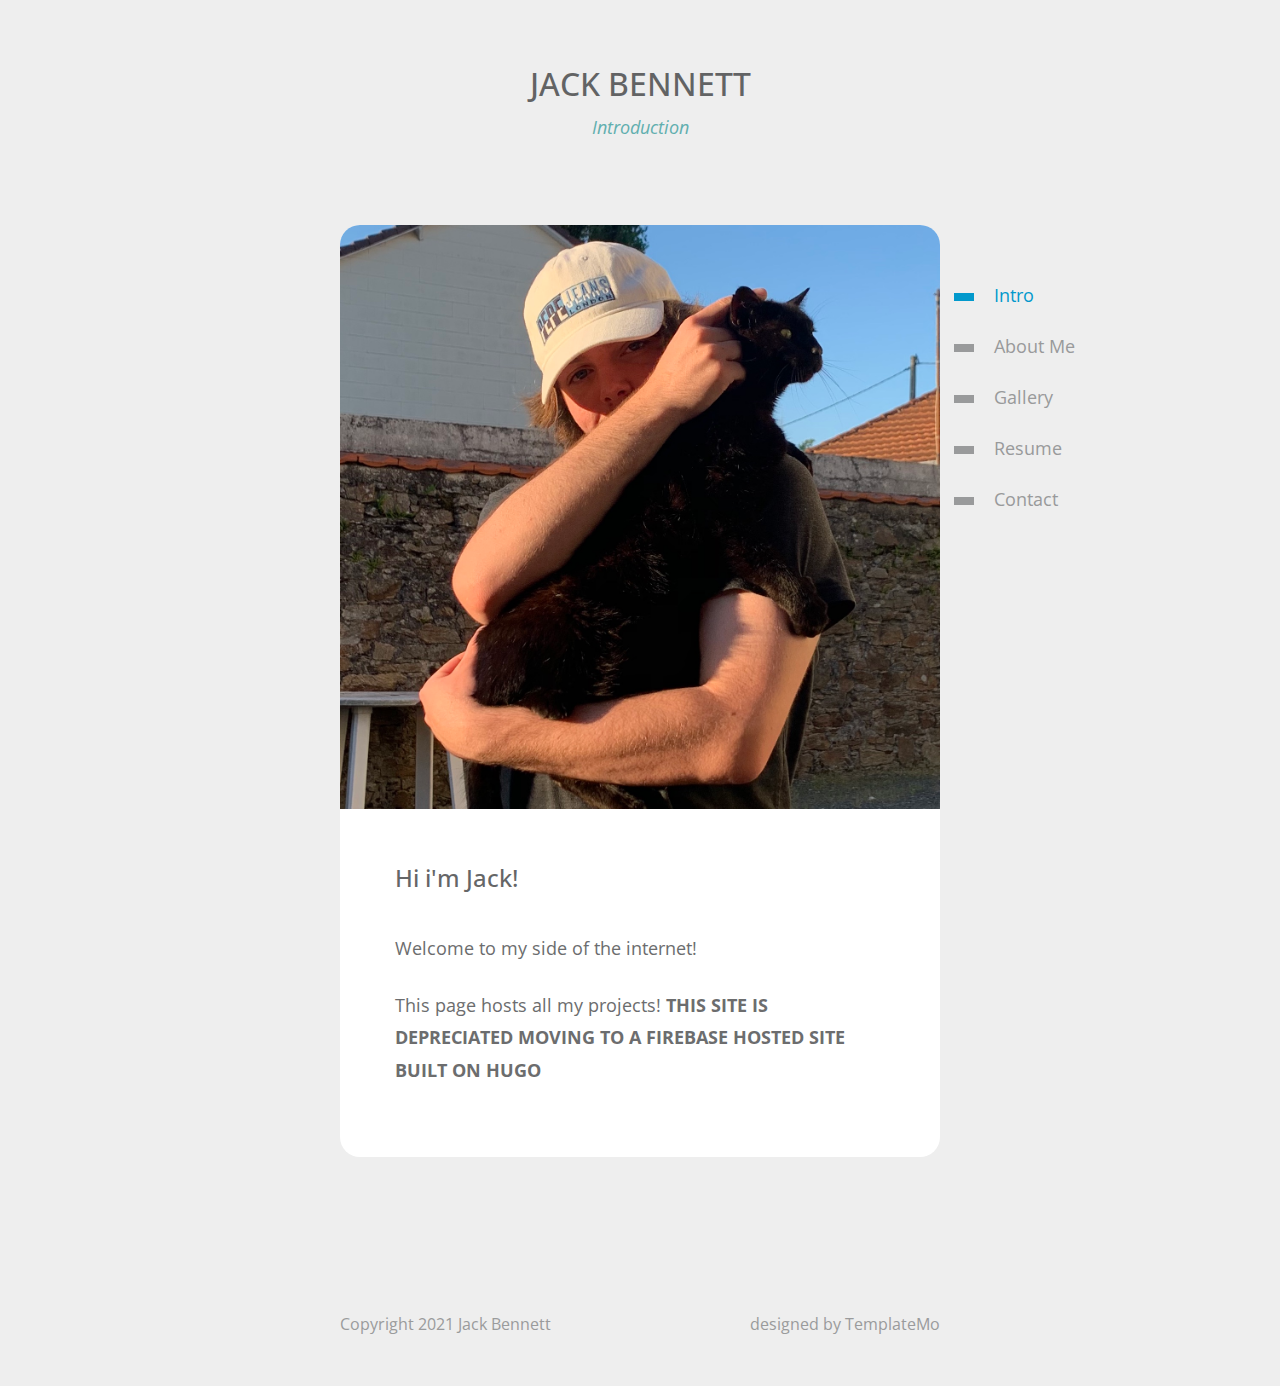
<file: index.html>
<!DOCTYPE html>
<html lang="en">
<head>
	<meta charset="UTF-8" />
	<meta name="viewport" content="width=device-width, initial-scale=1.0" />
	<meta http-equiv="X-UA-Compatible" content="ie=edge" />
	<title>Jack Bennett</title>
	<link rel="stylesheet" href="https://fonts.googleapis.com/css?family=Open+Sans:400,600" />
	<link rel="stylesheet" href="css/bootstrap.min.css" />
	<link rel="stylesheet" href="css/templatemo-style.css" />
<!--
Verticard Template
https://templatemo.com/tm-533-verticard
-->
</head>
<body>
<div class="tm-page-container mx-auto">
	<header class="tm-header text-center">
		<h1 class="tm-title text-uppercase">
			Jack Bennett
		</h1>
		<p class="tm-primary-color">
			<i>Introduction</i>
		</p>
	</header>
	<section class="tm-section">
		<nav class="tm-nav">
			<ul>
				<li class="active"> <a href="index.html"><span class="tm-nav-deco"></span>Intro</a> </li>
				<li> <a href="aboutMe.html"><span class="tm-nav-deco"></span>About Me</a> </li>
				<li> <a href="gallery.html"><span class="tm-nav-deco"></span>Gallery</a> </li>
				<li> <a href="Resume.html"><span class="tm-nav-deco"></span>Resume</a> </li>
				<li> <a href="contact.html"><span class="tm-nav-deco"></span>Contact</a> </li>
			</ul>
		</nav>
		<div class="tm-content-container">
			<figure class="mb-0">
				<img src="img/me.jpg" alt="Image" class="img-fluid tm-img" /> 
			</figure>
			<div class="tm-content">
				<h2 class="tm-page-title">
					Hi i'm Jack!
				</h2>
				<p class="mb-4">
					Welcome to my side of the internet!
				</p>
				<p>
					This page hosts all my projects!

					<b>THIS SITE IS DEPRECIATED
						MOVING TO A FIREBASE HOSTED SITE BUILT ON HUGO
					</b>
				</p>
			</div>
		</div>
	</section>
	<footer>
		<span>Copyright 2021 Jack Bennett</span> <span>designed by TemplateMo</span> 
	</footer>
</div>
</body>
</html>
</file>
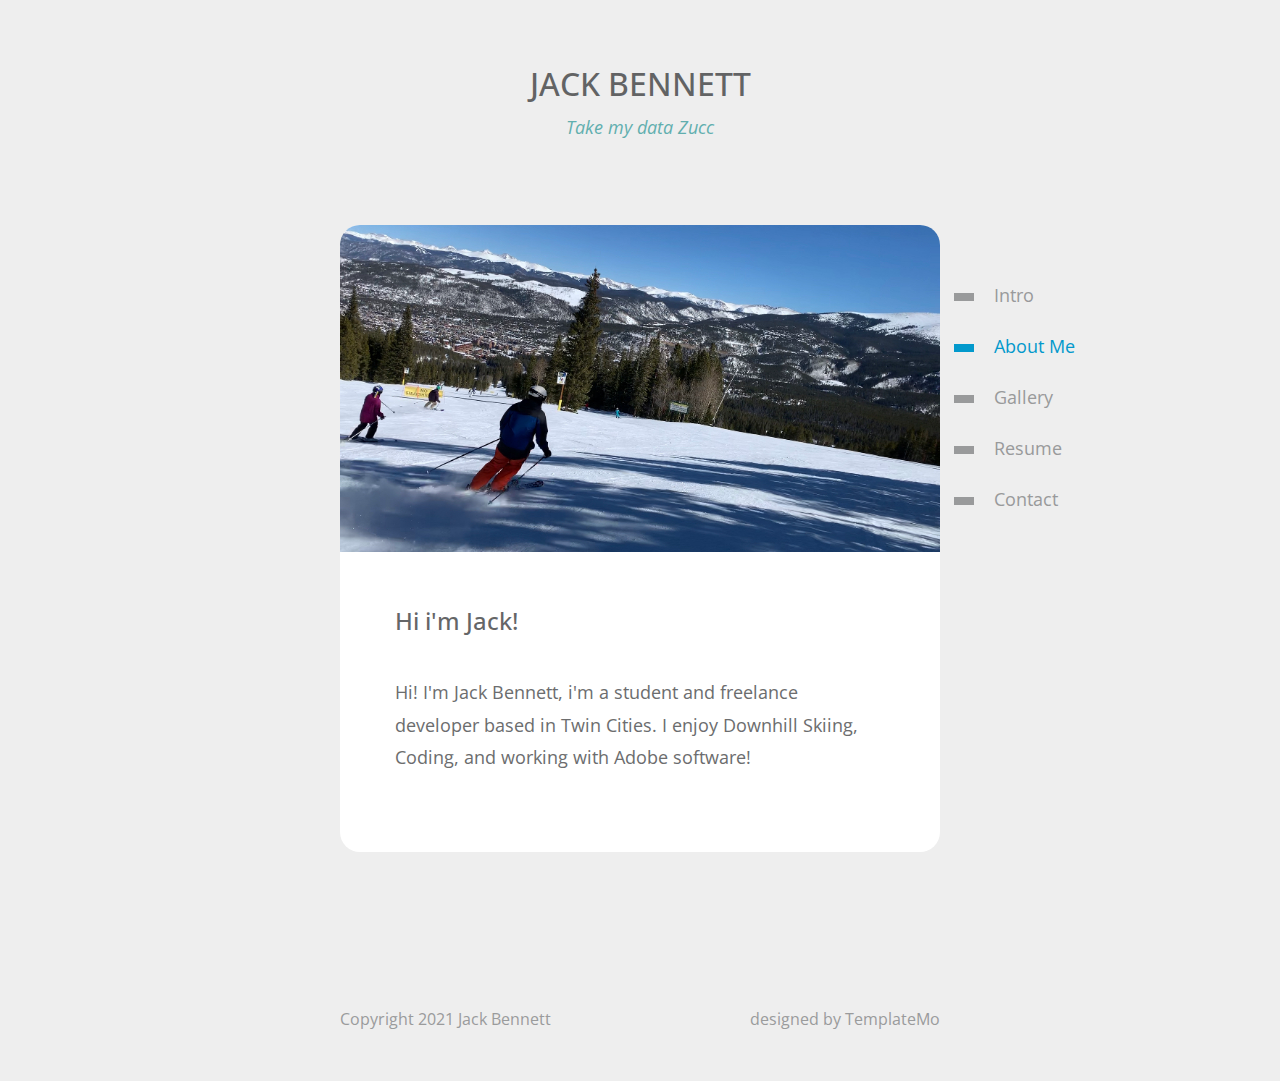
<file: aboutMe.html>
<!DOCTYPE html>
<html lang="en">

<head>
  <meta charset="UTF-8" />
  <meta name="viewport" content="width=device-width, initial-scale=1.0" />
  <meta http-equiv="X-UA-Compatible" content="ie=edge" />
  <title>Jack Bennett</title>

  <link rel="stylesheet" href="https://fonts.googleapis.com/css?family=Open+Sans:400,600" />
  <link rel="stylesheet" href="css/bootstrap.min.css" />
  <link rel="stylesheet" href="css/templatemo-style.css" />
<!--
Verticard Template
https://templatemo.com/tm-533-verticard
-->
</head>

<body>
  <div class="tm-page-container mx-auto">
    <header class="tm-header text-center">
      <h1 class="tm-title text-uppercase">Jack Bennett</h1>
      <p class="tm-primary-color"><i>Take my data Zucc</i></p>
    </header>

    <section class="tm-section">
      <nav class="tm-nav">
        <ul>
          <li>
            <a href="index.html"><span class="tm-nav-deco"></span>Intro</a>
          </li>
          <li class="active"> <a href="aboutMe.html"><span class="tm-nav-deco"></span>About Me</a> </li>

          <li>
            <a href="gallery.html"><span class="tm-nav-deco"></span>Gallery</a>
          </li>
          <li>
            <a href="Resume.html"><span class="tm-nav-deco"></span>Resume</a>
          </li>
          <li>
            <a href="contact.html"><span class="tm-nav-deco"></span>Contact</a>
          </li>
          
        </ul>
      </nav>
      <div class="tm-content-container">
        <figure class="mb-0">
          <img src="img/ski.jpg" alt="Image" class="img-fluid tm-img" />
        </figure>
        <div class="tm-content">
          <h2 class="tm-page-title">Hi i'm Jack!</h2>
          <p class="mb-4">
            Hi! I'm Jack Bennett, i'm a student and freelance developer based in Twin Cities. I enjoy Downhill Skiing, Coding, and working with Adobe software!
         </p>
          <p>
        
          </p>
        </div>
      </div>
    </section>

    <footer>
      <span>Copyright 2021 Jack Bennett</span>
      <span>designed by TemplateMo</span>
    </footer>
  </div>
</body>

</html>
</file>
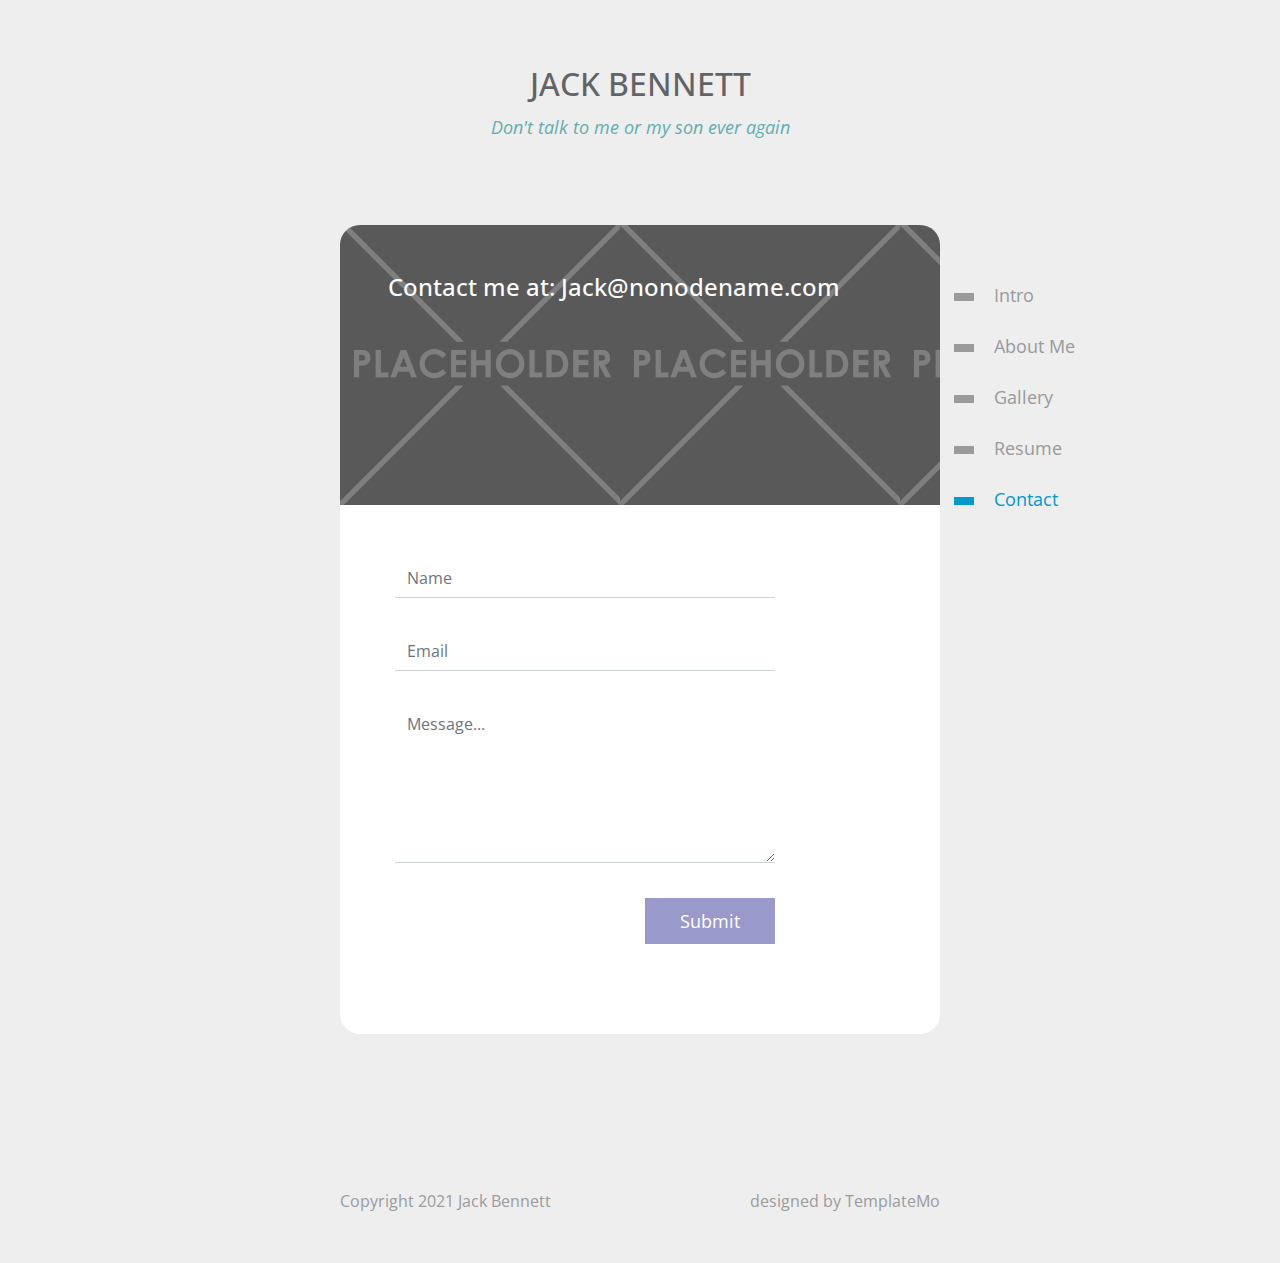
<file: contact.html>
<!DOCTYPE html>
<html lang="en">
<head>
	<meta charset="UTF-8" />
	<meta name="viewport" content="width=device-width, initial-scale=1.0" />
	<meta http-equiv="X-UA-Compatible" content="ie=edge" />
	<title>Jack Bennett Contact page</title>
	<link rel="stylesheet" href="https://fonts.googleapis.com/css?family=Open+Sans:400,600" />
	<link rel="stylesheet" href="css/bootstrap.min.css" />
	<link rel="stylesheet" href="css/templatemo-style.css" />
<!--
Verticard Template
https://templatemo.com/tm-533-verticard

Template re-distribution is NOT allowed on any kind of download website. Thank you.

-->
</head>
<body>
<div class="tm-page-container mx-auto">
	<header class="tm-header text-center">
		<h1 class="tm-title text-uppercase">
			Jack Bennett
		</h1>
		<p class="tm-primary-color">
			<i>Don't talk to me or my son ever again</i>
		</p>
	</header>
	<section class="tm-section">
		<nav class="tm-nav">
			<ul>
				<li> <a href="index.html"><span class="tm-nav-deco"></span>Intro</a> </li>
				<li> <a href="aboutMe.html"><span class="tm-nav-deco"></span>About Me</a> </li>
				<li> <a href="gallery.html"><span class="tm-nav-deco"></span>Gallery</a> </li>
				<li> <a href="Resume.html"><span class="tm-nav-deco"></span>Resume</a> </li>
				<li class="active"> <a href="contact.html"><span class="tm-nav-deco"></span>Contact</a> </li>
			</ul>
		</nav>
		<div class="tm-content-container">
			<div class="mb-0 tm-img-overlay-wrap">
				<div class="tm-img-overlay">
				</div>
				<div class="tm-img-overlay-text text-white p-5">
					<h4 class="mb-4">
					Contact me at:				
					Jack@nonodename.com
					</h4>
					<p class="tm-small">
						
					</p>
				</div>
			</div>
			<div class="tm-content">
				<form action="" method="POST" class="tm-contact-form">
					<div class="form-group">
						<input type="text" id="contact_name" name="contact_name" class="form-control rounded-0 border-top-0 border-right-0 border-left-0" placeholder="Name" required="" />
					</div>
					<div class="form-group">
						<input type="email" id="contact_email" name="contact_email" class="form-control rounded-0 border-top-0 border-right-0 border-left-0" placeholder="Email" required="" />
					</div>
					<div class="form-group">
						<textarea rows="6" id="contact_message" name="contact_message" class="form-control rounded-0 border-top-0 border-right-0 border-left-0" placeholder="Message..." required=""></textarea>
					</div>
					<div class="form-group text-right">
						<button type="submit" class="btn btn-primary rounded-0"> Submit </button> 
					</div>
				</form>
			</div>
		</div>
	</section>
	<footer>
		<span>Copyright 2021 Jack Bennett</span> <span>designed by TemplateMo</span> 
	</footer>
</div>
</body>
</html>
</file>
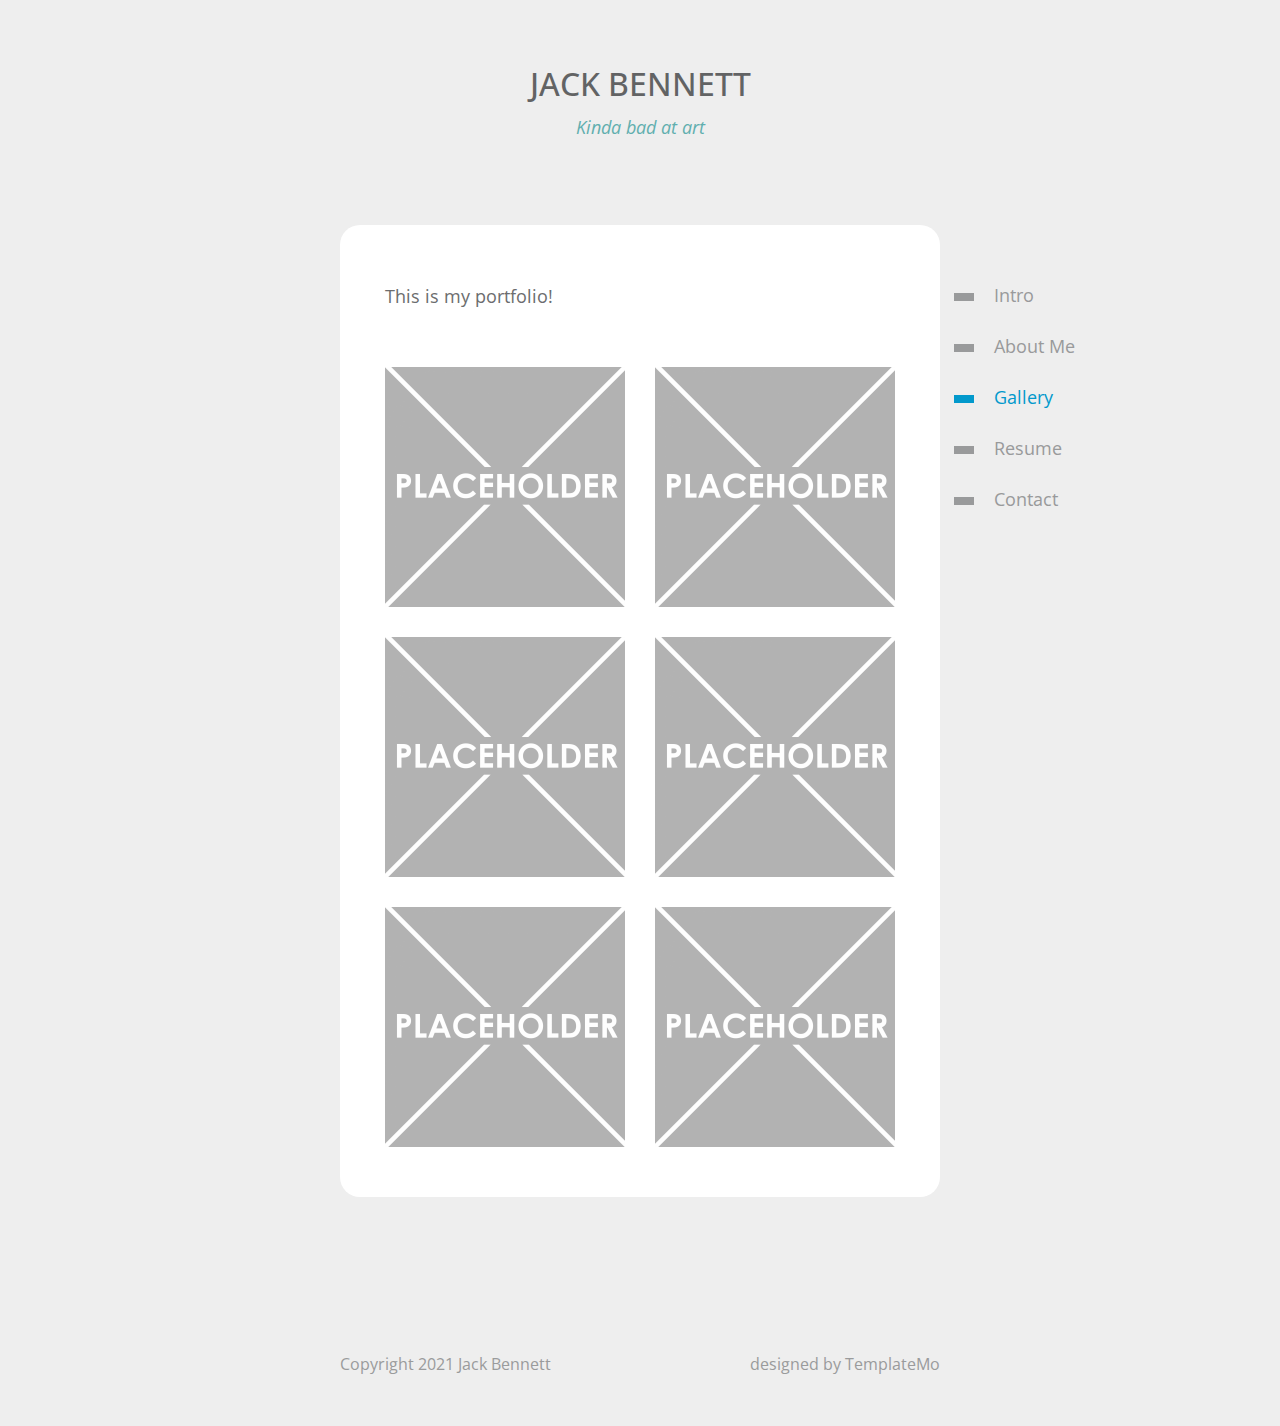
<file: gallery.html>
<!DOCTYPE html>
<html lang="en">
<head>
	<meta charset="UTF-8" />
	<meta name="viewport" content="width=device-width, initial-scale=1.0" />
	<meta http-equiv="X-UA-Compatible" content="ie=edge" />
	<title>Jack Bennett Gallery Page</title>
	<link rel="stylesheet" href="https://fonts.googleapis.com/css?family=Open+Sans:400,600" />
	<link rel="stylesheet" href="css/bootstrap.min.css" />
<!-- Magnific Popup core CSS file -->
	<link rel="stylesheet" href="css/magnific-popup.css" />
	<link rel="stylesheet" href="css/templatemo-style.css" />
<!--
Verticard Template
https://templatemo.com/tm-533-verticard

Template re-distribution is NOT allowed on any kind of download website. Thank you.

-->
</head>
<body>
<div class="tm-page-container mx-auto">
	<header class="tm-header text-center">
		<h1 class="tm-title text-uppercase">
			Jack Bennett
		</h1>
		<p class="tm-primary-color">
			<i>Kinda bad at art</i>
		</p>
	</header>
	<div class="tm-section">
		<nav class="tm-nav">
			<ul>
				<li> <a href="index.html"><span class="tm-nav-deco"></span>Intro</a> </li>
				<li> <a href="aboutMe.html"><span class="tm-nav-deco"></span>About Me</a> </li>
				<li class="active"> <a href="gallery.html"><span class="tm-nav-deco"></span>Gallery</a> </li>
				<li> <a href="Resume.html"><span class="tm-nav-deco"></span>Resume</a> </li>
				<li> <a href="contact.html"><span class="tm-nav-deco"></span>Contact</a> </li>
			</ul>
			  
			</ul>
		</nav>
		<div class="tm-content-container">
			<div class="tm-content tm-content-2">
				<p>
					This is my portfolio!
				</p>
				<div class="container-fluid">
					<div class="row tm-gallery" id="tmGallery">
						<div class="col-sm-6 tm-gallery-item">
							<figure class="effect-bubba">
								<img src="img/p.jpg" alt="Gallery item" class="img-fluid" /> 
								<figcaption>
									<h2>
										Place <span>Holder</span>
									</h2>
									<p>
										Placeholder
									</p>
									<a href="img/p.jpg">View more</a> 
								</figcaption>
							</figure>
						</div>
						<div class="col-sm-6 tm-gallery-item">
							<figure class="effect-bubba">
								<img src="img/p.jpg" alt="Gallery item" class="img-fluid" /> 
								<figcaption>
									<h2>
										Place <span>Holder</span>
									</h2>
									<p>
										Placeholder
									</p>
									<a href="img/p.jpg">View more</a> 
								</figcaption>
							</figure>
						</div>
						<div class="col-sm-6 tm-gallery-item">
							<figure class="effect-bubba">
								<img src="img/p.jpg" alt="Gallery item" class="img-fluid" /> 
								<figcaption>
									<h2>
										Place <span>Holder</span>
									</h2>
									<p>
										Placeholder
									</p>
									<a href="img/p.jpg">View more</a> 
								</figcaption>
							</figure>
						</div>
						<div class="col-sm-6 tm-gallery-item">
							<figure class="effect-bubba">
								<img src="img/p.jpg" alt="Gallery item" class="img-fluid" /> 
								<figcaption>
									<h2>
										Place <span>Holder</span>
									</h2>
									<p>
										Placeholder
									</p>
									<a href="img/gallery/gallery-img-04.jpg">View more</a> 
								</figcaption>
							</figure>
						</div>
						<div class="col-sm-6 tm-gallery-item">
							<figure class="effect-bubba">
								<img src="img/p.jpg" alt="Gallery item" class="img-fluid" /> 
								<figcaption>
									<h2>
										Place <span>Holder</span>
									</h2>
									<p>
										Placeholder
									</p>
									<a href="img/gallery/gallery-img-05.jpg">View more</a> 
								</figcaption>
							</figure>
						</div>
						<div class="col-sm-6 tm-gallery-item">
							<figure class="effect-bubba">
								<img src="img/p.jpg" alt="Gallery item" class="img-fluid" /> 
								<figcaption>
									<h2>
										Place <span>Holder</span>
									</h2>
									<p>
										Placeholder
									</p>
									<a href="img/gallery/gallery-img-06.jpg">View more</a> 
								</figcaption>
							</figure>
						</div>
					</div>
				</div>
			</div>
		</div>
	</div>
	<footer>
		<span>Copyright 2021 Jack Bennett</span> <span>designed by TemplateMo</span> 
	</footer>
</div>
<script src="js/jquery-3.4.1.min.js">
</script>
<script src="js/jquery.magnific-popup.min.js">
</script>
<script>
	$(document).ready(function () {
	  // Magnific Pop up
	  // https://dimsemenov.com/plugins/magnific-popup/
	  $('.tm-gallery').magnificPopup({
	    delegate: 'a', // child items selector, by clicking on it popup will open
	    type: 'image',
	    gallery: {
	      enabled: true
	    },
	  });
	});
</script>
</body>
</html>
</file>
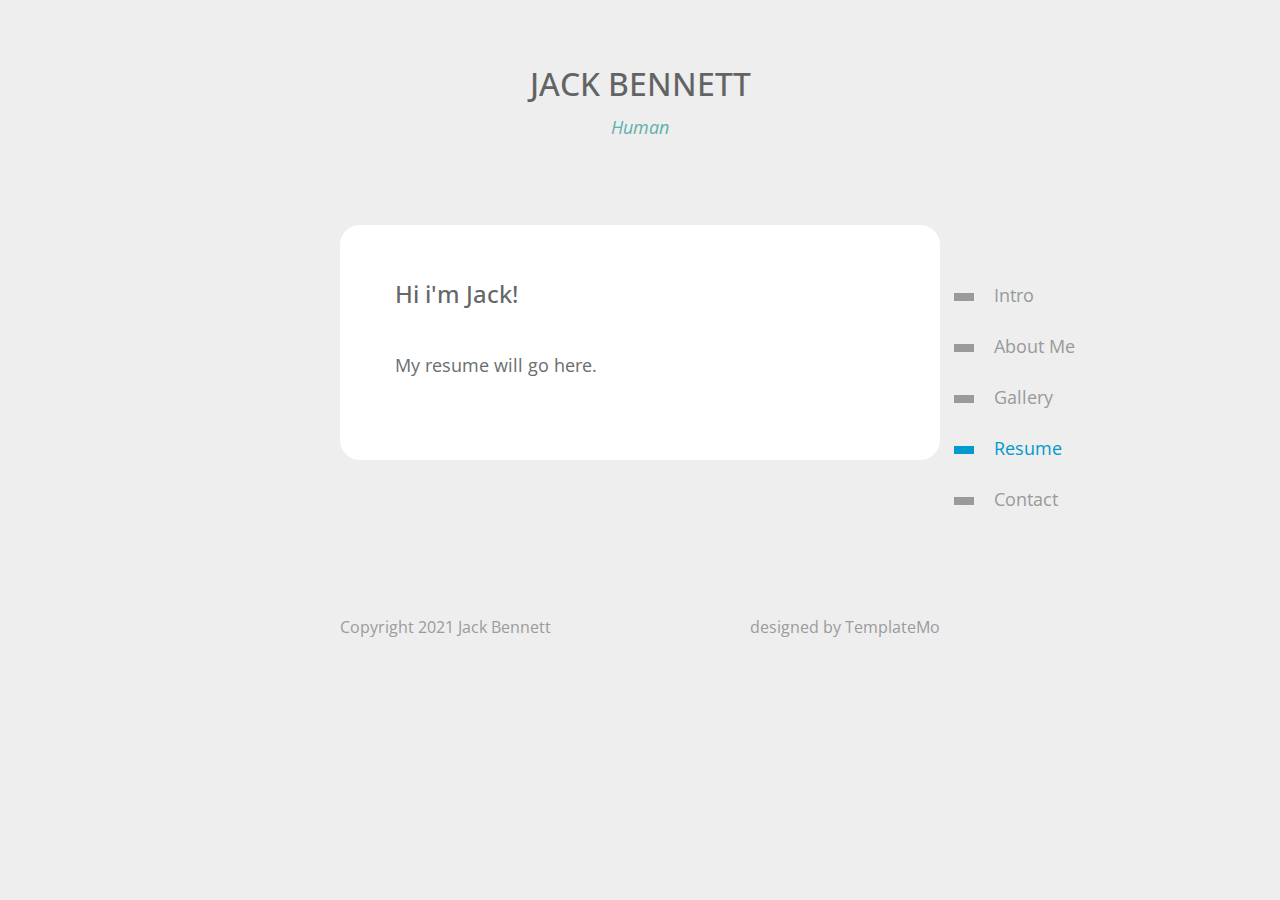
<file: Resume.html>
<!DOCTYPE html>
<html lang="en">
<head>
	<meta charset="UTF-8" />
	<meta name="viewport" content="width=device-width, initial-scale=1.0" />
	<meta http-equiv="X-UA-Compatible" content="ie=edge" />
	<title>Jack Bennett</title>
	<link rel="stylesheet" href="https://fonts.googleapis.com/css?family=Open+Sans:400,600" />
	<link rel="stylesheet" href="css/bootstrap.min.css" />
	<link rel="stylesheet" href="css/templatemo-style.css" />
<!--
Verticard Template
https://templatemo.com/tm-533-verticard
-->
</head>
<body>
<div class="tm-page-container mx-auto">
	<header class="tm-header text-center">
		<h1 class="tm-title text-uppercase">
			Jack Bennett
		</h1>
		<p class="tm-primary-color">
			<i>Human</i>
		</p>
	</header>
	<section class="tm-section">
		<nav class="tm-nav">
			<ul>
				<li> <a href="index.html"><span class="tm-nav-deco"></span>Intro</a> </li>
				<li> <a href="aboutMe.html"><span class="tm-nav-deco"></span>About Me</a> </li>
				<li> <a href="gallery.html"><span class="tm-nav-deco"></span>Gallery</a> </li>
				<li class="active"> <a href="Resume.html"><span class="tm-nav-deco"></span>Resume</a> </li>
				<li> <a href="contact.html"><span class="tm-nav-deco"></span>Contact</a> </li>
			</ul>
		</nav>
		<div class="tm-content-container">
			<!--<figure class="mb-0">
				<img src="img/p.jpg" alt="Image" class="img-fluid tm-img" /> 
			</figure>
			-->
			<div class="tm-content">
				<h2 class="tm-page-title">
					Hi i'm Jack!
				</h2>
				<p class="mb-4">
					My resume will go here.
				</p>
				<p>
				
				</p>
			</div>
		</div>
	</section>
	<footer>
		<span>Copyright 2021 Jack Bennett</span> <span>designed by TemplateMo</span> 
	</footer>
</div>
</body>
</html>
</file>
<file: css/templatemo-style.css>
/*
Verticard Template
https://templatemo.com/tm-533-verticard
*/

body {
  font-family: "Open Sans", Arial, Helvetica, sans-serif;
  font-size: 18px;
  font-weight: 400;
  overflow-x: hidden;
  background-color: #eeeeee;
  color: #6C6D6E;
}

a {
  transition: all 0.3s ease;
}

a:hover,
a:focus {
  text-decoration: none;
}

p {
  line-height: 1.8;
}

.tm-primary-color {
  color: #61AEAE;
}

.tm-secondary-color {
  color: #0099CC;
}


.tm-page-container {
  max-width: 600px;
  width: 100%;  
}

.tm-section {
  margin-bottom: 155px;
  position: relative;
}

.tm-content-container {      
  border-radius: 20px;
  background-color: white;
}

.tm-nav {
  position: absolute;
  right: -150px;
  top: 45px;
}

.tm-nav > ul > li {
  list-style: none;
}

.tm-nav > ul > li > a {
  display: block;
  padding: 12px 15px;
  color: #999A9B;
}

.tm-nav > ul > li.active > a,
.tm-nav > ul > li > a:hover,
.tm-nav > ul > li > a:focus {
  color: #0299CC;
}

.tm-nav-deco {
  display: inline-block;
  width: 20px;
  height: 8px;
  background-color: #999A9B;
  vertical-align: middle;
  margin-right: 20px;
}

.tm-nav > ul > li.active > a > .tm-nav-deco,
.tm-nav > ul > li:hover > a > .tm-nav-deco
 {
  background-color: #0299CC;
}

.tm-content {  
  padding: 55px;
}

.tm-header {
  padding: 65px 15px;
}

.tm-title {
  font-size: 2rem;
  color: #626364;
}

.tm-page-title {
  font-size: 1.5rem;
  margin-bottom: 40px;
  color: #656667;
}

.tm-img {
  border-top-left-radius: 20px;
  border-top-right-radius: 20px;  
}

footer {
  font-size: 1rem;
  display: flex;
  justify-content: space-between;
  padding-bottom: 50px;
  color: #9A9B9C;
}

.tm-footer-link {
  color: #9A9B9C;
}

/* 
  Gallery Item Hover Effect
  https://tympanus.net/codrops/2014/06/19/ideas-for-subtle-hover-effects/
*/

/* Common style */
.tm-gallery-item figure {
	position: relative;	
	overflow: hidden;
	margin-bottom: 0;
	background: #3085a3;
	text-align: center;
	cursor: pointer;
}

.tm-gallery-item figure img {
	position: relative;
	display: block;
	min-height: 100%;
	max-width: 100%;
	opacity: 0.8;
}

.tm-gallery-item figure figcaption {
	color: #fff;
	text-transform: uppercase;
	font-size: 1.25em;
	-webkit-backface-visibility: hidden;
	backface-visibility: hidden;
}

.tm-gallery-item figure figcaption::before,
.tm-gallery-item figure figcaption::after {
	pointer-events: none;
}

.tm-gallery-item figure figcaption,
.tm-gallery-item figure figcaption > a {
	position: absolute;
	top: 0;
	left: 0;
	width: 100%;
	height: 100%;
}

/* Anchor will cover the whole item by default */
/* For some effects it will show as a button */
.tm-gallery-item figure figcaption > a {
	z-index: 1000;
	text-indent: 200%;
	white-space: nowrap;
	font-size: 0;
	opacity: 0;
}

.tm-gallery-item figure h2 {
	word-spacing: -0.15em;
	font-weight: 300;
}

.tm-gallery-item figure h2 span {	font-weight: 800; }

.tm-gallery-item figure h2,
.tm-gallery-item figure p {
	margin: 0;
}

.tm-gallery-item figure p {
	letter-spacing: 1px;
	font-size: 60.5%;
	max-width: 200px;
	margin: 0 auto;
}

/*---------------*/
/***** Bubba *****/
/*---------------*/

figure.effect-bubba {	background: #9e5406; }

figure.effect-bubba img {
	opacity: 1;
	-webkit-transition: opacity 0.35s;
	transition: opacity 0.35s;
}

figure.effect-bubba:hover img {
	opacity: 0.4;
}

figure.effect-bubba figcaption::before,
figure.effect-bubba figcaption::after {
	position: absolute;
	top: 15px;
	right: 15px;
	bottom: 15px;
	left: 15px;
	content: '';
	opacity: 0;
	-webkit-transition: opacity 0.35s, -webkit-transform 0.35s;
	transition: opacity 0.35s, transform 0.35s;
}

figure.effect-bubba figcaption::before {
	border-top: 1px solid #fff;
	border-bottom: 1px solid #fff;
	-webkit-transform: scale(0,1);
	transform: scale(0,1);
}

figure.effect-bubba figcaption::after {
	border-right: 1px solid #fff;
	border-left: 1px solid #fff;
	-webkit-transform: scale(1,0);
	transform: scale(1,0);
}

figure.effect-bubba h2 {
	font-size: 1.5rem;	
	-webkit-transition: -webkit-transform 0.35s;
	transition: transform 0.35s;
	-webkit-transform: translate3d(0,-5px,0);
	transform: translate3d(0,-5px,0);
	opacity: 0;
}

figure.effect-bubba p {
	width: 100%;
	padding: 10px;
	opacity: 0;
	-webkit-transition: opacity 0.35s, -webkit-transform 0.35s;
	transition: opacity 0.35s, transform 0.35s;
	-webkit-transform: translate3d(0,20px,0);
	transform: translate3d(0,20px,0);
}

figure.effect-bubba:hover figcaption::before,
figure.effect-bubba:hover figcaption::after {
	opacity: 1;
	-webkit-transform: scale(1);
	transform: scale(1);
}

figure.effect-bubba:hover h2,
figure.effect-bubba:hover p {
	opacity: 1;
	-webkit-transform: translate3d(0,0,0);
	transform: translate3d(0,0,0);
}

.tm-gallery {
  margin-top: 40px;
  margin-left: -30px;
  margin-right: -30px;
  margin-bottom: -20px;
}

.tm-gallery-item {
	margin-top: 15px;
	margin-bottom: 15px;
	max-width: 270px;
}

.tm-content-2 {
	padding-left: 45px;
	padding-right: 45px;
}

figcaption {
	display: flex;
	flex-direction: column;
	align-items: center;
	justify-content: center;
}

.tm-img-overlay-wrap {
	position: relative;
	min-height: 280px;
	background-image: url(../img/p.jpg);
	background-repeat: repeat;
	background-size: contain;
	border-top-left-radius: 20px;
	border-top-right-radius: 20px;
}

.tm-img-overlay {
	border-top-left-radius: 20px;
	border-top-right-radius: 20px;
	position: absolute;
	top: 0;
	left: 0;
	width: 100%;
	height: 100%;
	background-color: rgba(0,0,0,0.5);
}

.tm-img-overlay-text {
	position: relative;
	z-index: 1000;
}

.tm-contact-form {
	max-width: 380px;
}

.form-group {
	margin-bottom: 35px;
}

.btn {
	font-size: 1.1rem;
	padding: 10px 35px;
	border: none;
}

.btn-primary {
	background-color: #9999CC;
}

.btn-primary:hover,
.btn-primary:focus {
	background-color: #9a9afc;
}

.tm-small {
	font-size: 90%;
}

@media (max-width: 945px) {
  .tm-nav {
    position: static;
  }

  .tm-page-container {
    padding-left: 15px;
    padding-right: 15px;
  }
}

@media (max-width: 575px) {
	.tm-gallery-item {
		max-width: 100%;
		height: auto;
	}
}

@media (max-width: 480px) {
  footer {
    display: block;
  }

  footer span {
    display: block;
    padding: 15px;
  }
}
</file>
